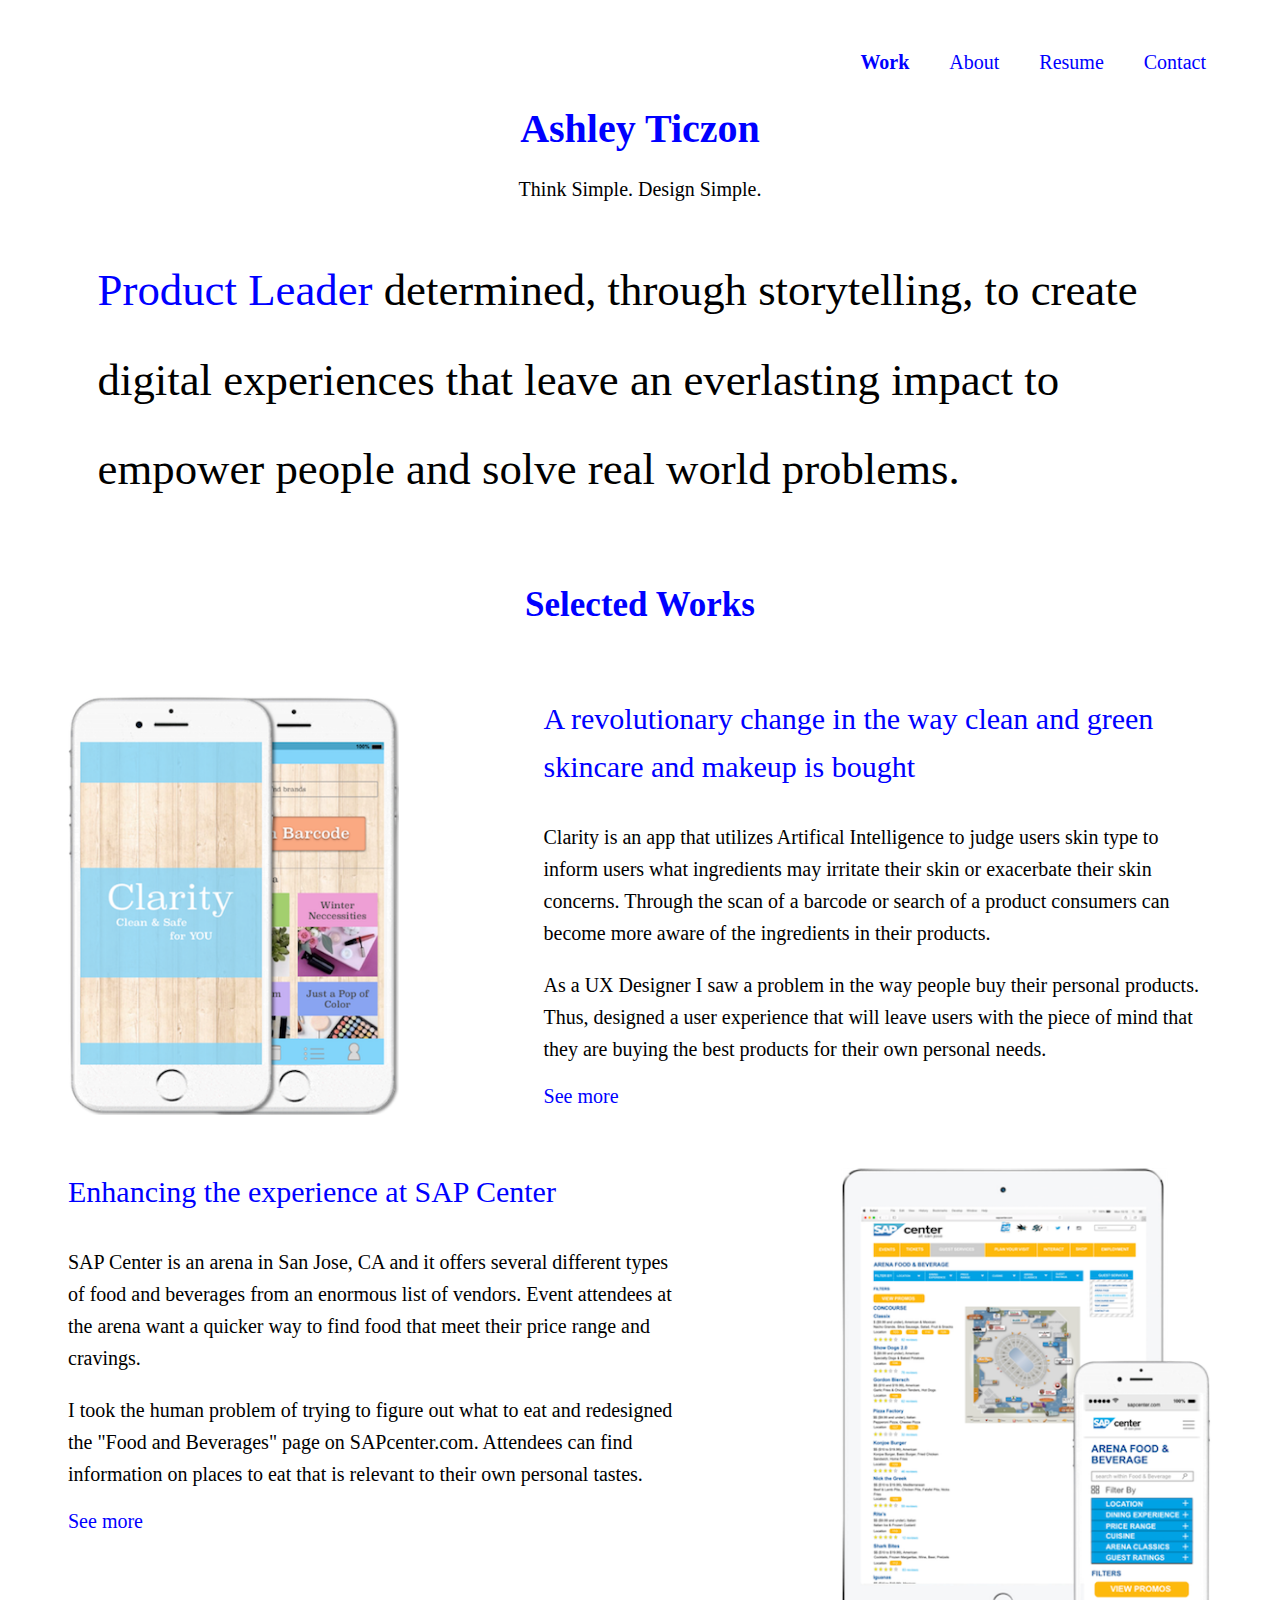
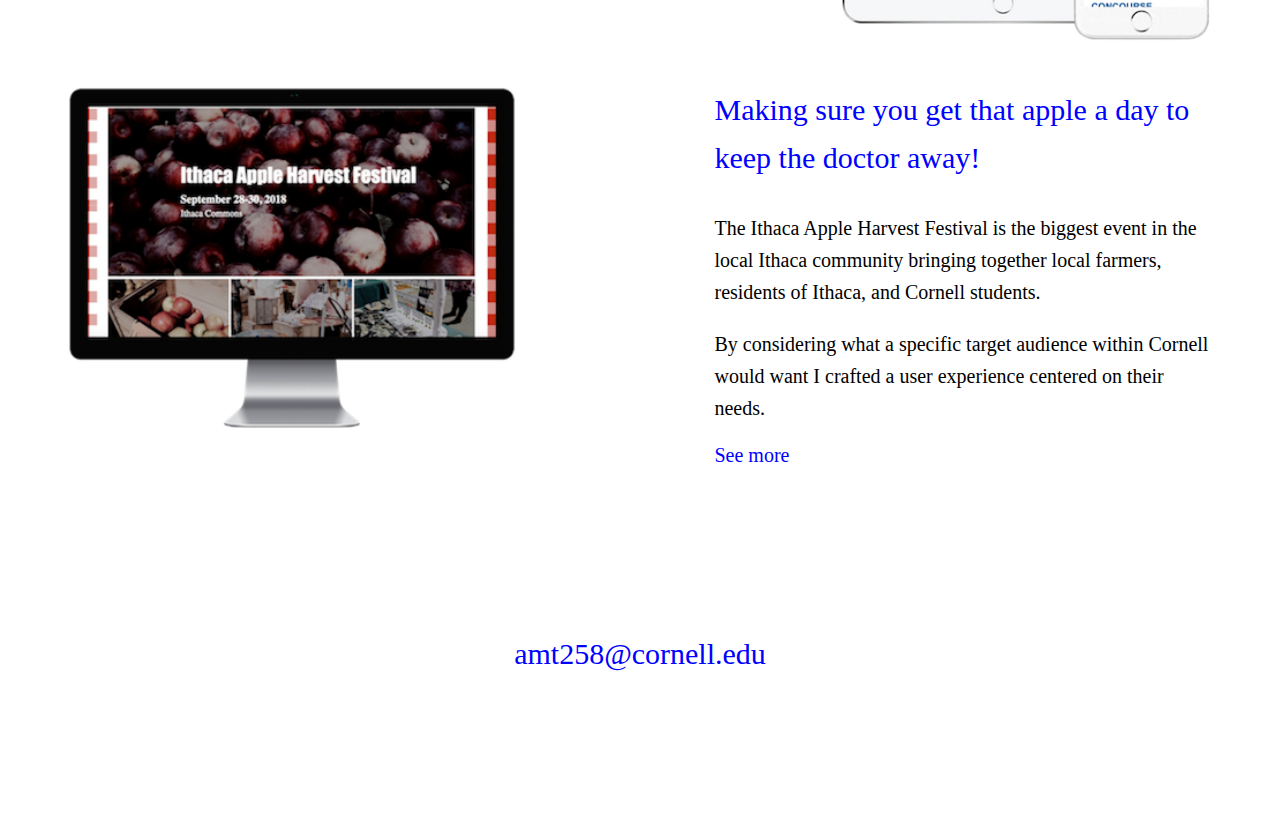
<file: index.html>
<!DOCTYPE html>
<html lang="en">
<head>
  <meta charset="UTF-8">
  <title>Ashley Ticzon</title>
  <meta name="viewport" content="width=device-width, initial-scale=1">
  <link rel="stylesheet" type="text/css" href="styles/all.css">
</head>
<body>
  <header>
        <nav>
          <ul>
            <li><a class="onpage" href="index.html">Work</a></li>
            <li><a href="about.html">About</a></li>
            <li><a href="resume.html">Resume</a></li>
            <li><a href="contact.html">Contact</a></li>
          </ul>
        </nav>
  </header>
  <div class="ashley">
    <h1>Ashley Ticzon</h1>
    <p class="think">Think Simple. Design Simple.</p>
  </div>

  <p class="uxdesign"><span class="emphasis">Product Leader</span>
    determined, through storytelling, to create digital experiences that leave an everlasting impact to
    empower people and solve real world problems.</p>

  <h2 class="emphasis selected">Selected Works</h2>

  <div class="projectlist">
    <div class="project-holder">
      <div class="home-img">
        <img src="images/clarityhome.png" alt="clarity iphone images">
      </div>
      <div class="middle"></div>
      <div class="home-descrip">

        <p class="project-title">A revolutionary change in the way clean and green skincare and makeup is bought</p>
        <p class="proj-descrip">Clarity is an app that utilizes Artifical Intelligence to judge users skin type to inform users
          what ingredients may irritate their skin or exacerbate their skin concerns. Through the scan
          of a barcode or search of a product consumers can become more aware of the ingredients in their products.</p>
        <p class="proj-descrip">As a UX Designer I saw a problem in the way people buy their personal products.
          Thus, designed a user experience that will leave users with the piece of mind that they are buying
          the best products for their own personal needs.</p>
        <a href="clarity.html" class="more"><p>See more</p></a>
      </div>

    </div>

    <div class="project-holder project-order">
      <div class="home-descrip">
       <!-- <p>
         <span class="project">Improving SAP Center</span>
          - Enhancing the experience of buying food at the arena
          <a href="sapcenter.html"><span class="more">More > </span></a>
       </p> -->
       <p class="project-title">Enhancing the experience at SAP Center</p>
       <p class="proj-descrip">SAP Center is an arena in San Jose, CA and it offers several different types of food and beverages from an
         enormous list of vendors. Event attendees at the arena want a quicker way to find food that meet their price range
         and cravings.</p>
       <p class="proj-descrip">I took the human problem of trying to figure out what to eat and redesigned the "Food and Beverages" page on SAPcenter.com. Attendees can find information on places
       to eat that is relevant to their own personal tastes.</p>
       <a href="sapcenter.html" class="more"><p>See more</p></a>
     </div>
     <div class="middle"></div>
      <div class="home-img">
        <img src="images/sapphoneipad.png" alt="SAP Iphone & ipad home page">
      </div>
    </div>

    <div class="project-holder">
      <div class="home-img">
        <!-- <img src="images/festival.png" alt="Part of the Home page of Ithaca Apple Festival"> -->
        <!-- <img src="images/festival2.png" alt="Part of the Home page of Ithaca Apple Festival"> -->
        <img src="images/festival3.png" alt="Part of the Home page of Ithaca Apple Festival">
      </div>
      <div class="middle"></div>
      <div class="home-descrip">
        <!-- <p>
          <span class="project">Ithaca Apple Harvest Festival</span>
           - Redesigning of an existing website to meet users needs
           <a href="festival.html"><span class="more">More > </span></a>
           </p> -->
        <p class="project-title">Making sure you get that apple a day to keep the doctor away!</p>
        <p class="proj-descrip">The Ithaca Apple Harvest Festival is the biggest event in the local Ithaca community bringing together
             local farmers, residents of Ithaca, and Cornell students.</p>
        <p class="proj-descrip">By considering what a specific target audience within Cornell would want I crafted a user experience centered
              on their needs.</p>
        <a href="festival.html" class="more"><p>See more</p></a>
      </div>
    </div>

  </div>

  <p class="emailcenter"><a href="mailto:amt258@cornell.edu?subject=Mail%20from%20AshleyTiczon.com" class="email">amt258@cornell.edu</a></p>

  <!-- <footer>
    <div class="footerinfo">
    <p>Ashley Ticzon</p>
    <p><a href="mailto:amt258@cornell.edu" class="email">amt258@cornell.edu.</a></p>
    <div>
      <p>
        <span class="footernav">
          <a href="index.html">Work</a>
        </span>
        <span class="footernav">
          <a href="about.html">About</a>
        </span>
        <span class="footernav">
          <a href="resume.html">Resume</a>
        </span>
      <p>
    </div>
    </div>
  </footer> -->

  </body>
  </html>
</file>
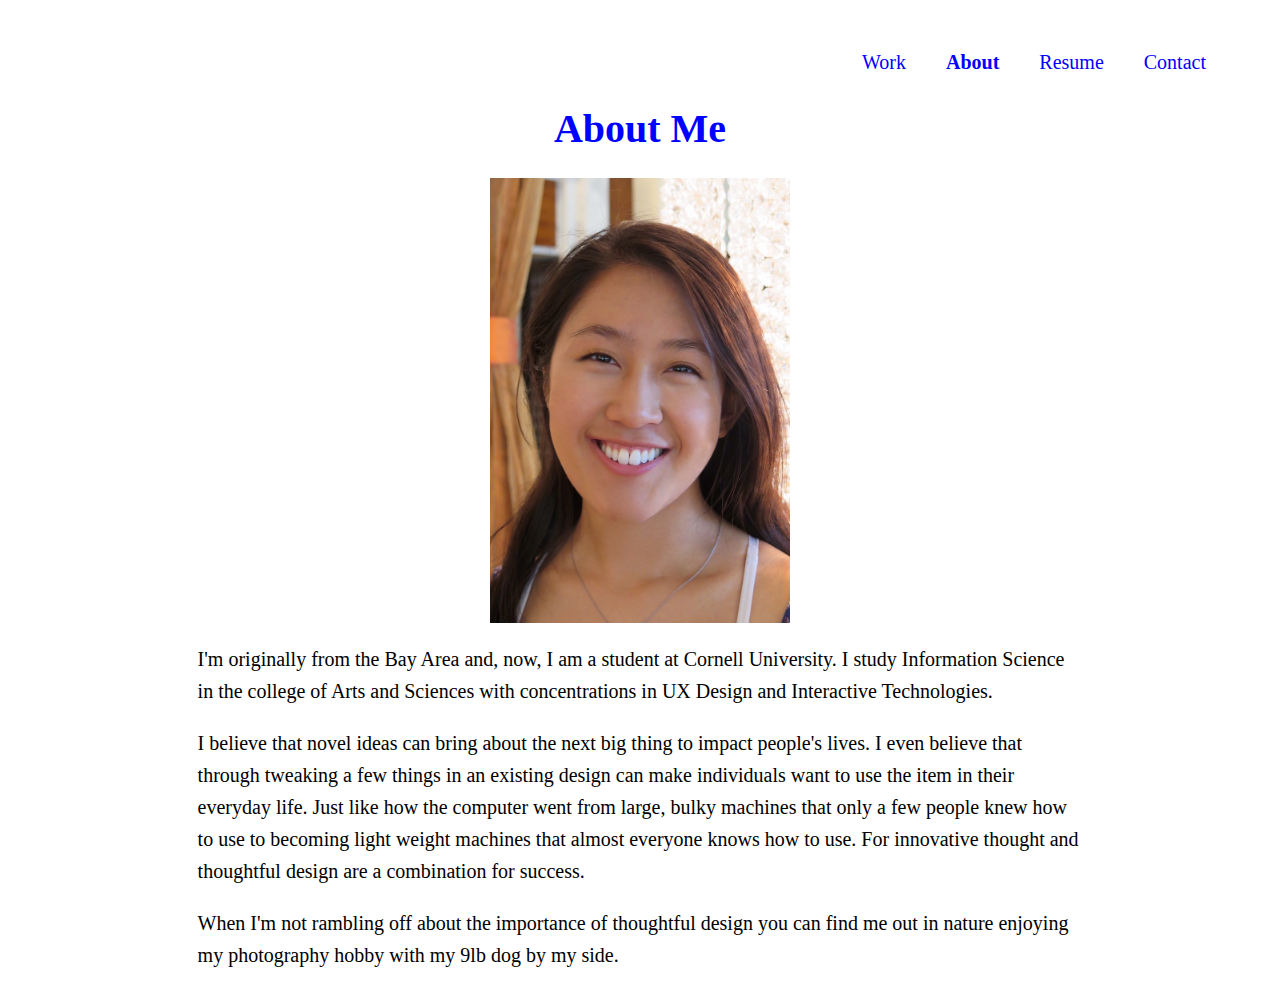
<file: about.html>
<!DOCTYPE html>
<html lang="en">
<head>
  <meta charset="UTF-8">
  <link rel="stylesheet" type="text/css" href="styles/all.css" media="all">
  <title>Ashley Ticzon</title>
</head>
<body>
  <header>
      <nav>
        <ul>
          <li><a href="index.html">Work</a></li>
          <li><a class="onpage" href="about.html">About</a></li>
          <li><a href="resume.html">Resume</a></li>
          <li><a href="contact.html">Contact</a></li>
        </ul>
      </nav>
  </header>

<h1>About Me</h1>
<img src="images/portrait.jpg" alt="bio photo" class="smaller imgcenter">
<div class="aboutcontainer">
  <p>I'm originally from the Bay Area and, now, I am a student at Cornell University. I study Information Science in the college
    of Arts and Sciences with concentrations in UX Design and Interactive Technologies.</p>
  <p>I believe that novel ideas can bring about the next big thing to impact people's lives. I even
  believe that through tweaking a few things in an existing design can make individuals want to use
  the item in their everyday life. Just like how the computer went from large, bulky machines that only a few people knew
  how to use to becoming light weight machines that almost everyone knows how to use. For innovative thought and thoughtful design are a combination for success.</p>
  <p>When I'm not rambling off about the importance of thoughtful design you can find me out in nature enjoying my photography
  hobby with my 9lb dog by my side.</p>
</div>
</body>
</html>
</file>
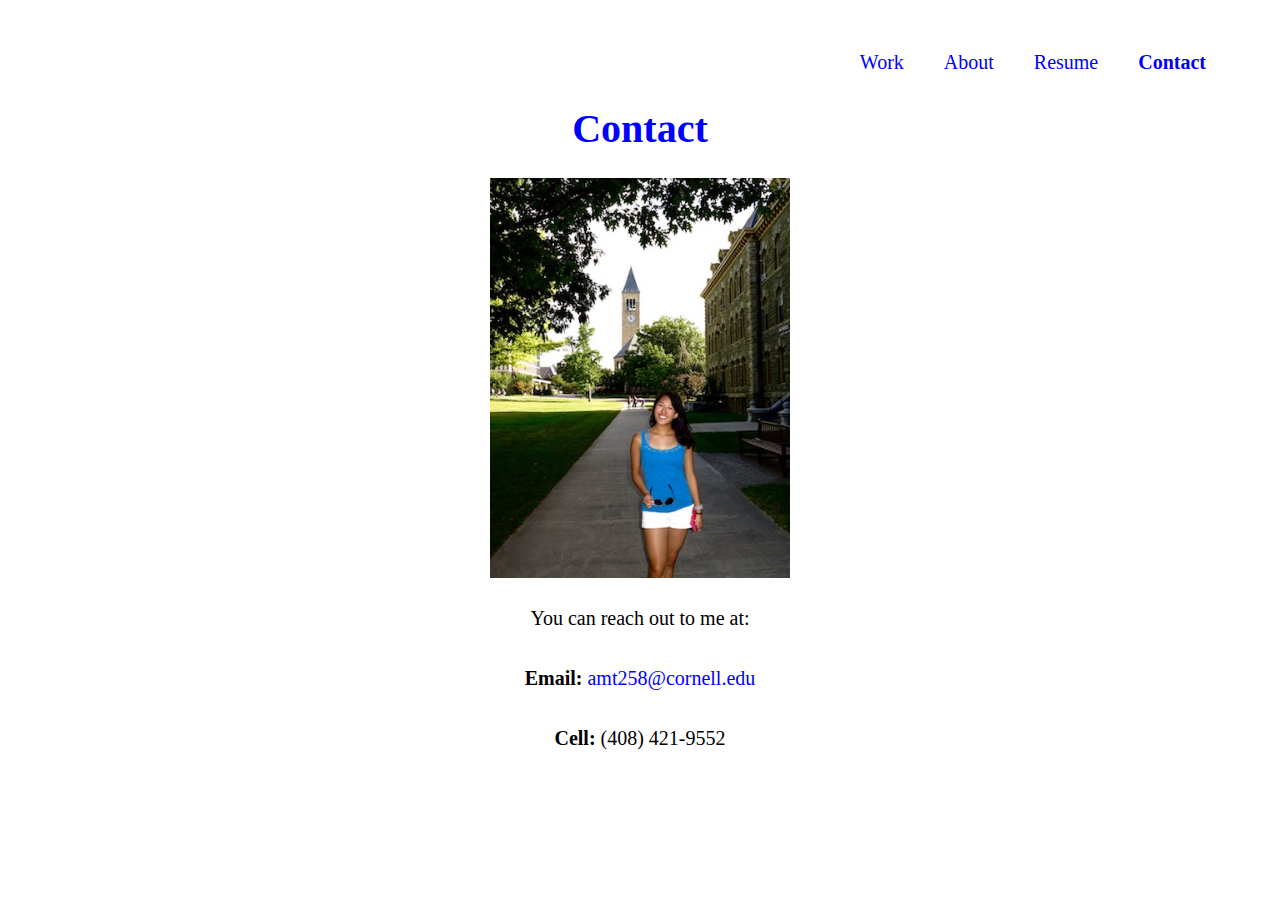
<file: contact.html>
<!DOCTYPE html>
<html lang="en">
<head>
  <meta charset="UTF-8">
  <title>Ashley Ticzon</title>
  <meta name="viewport" content="width=device-width, initial-scale=1">
  <link rel="stylesheet" type="text/css" href="styles/all.css">
</head>
<body>
  <header>
    <nav>
      <ul>
        <li><a href="index.html">Work</a></li>
        <li><a href="about.html">About</a></li>
        <li><a href="resume.html">Resume</a></li>
        <li><a class="onpage" href="contact.html">Contact</a></li>
      </ul>
    </nav>
  </header>

<h1>Contact</h1>
<img src="images/contact.jpg" alt="Ashley Ticzon in front of the Cornell clocktower" class="imgcenter smaller">
<div class="projcontainer contact-center">
  <p>You can reach out to me at: </p>
  <p><span class="bold">Email:</span> <a href="mailto:amt258@cornell.edu?subject=Mail%20from%20AshleyTiczon.com">amt258@cornell.edu</a></p>
  <p><span class="bold">Cell:</span> (408) 421-9552</p>
  <!-- <p><span class="bold">Address:</span>
    <span class="address-col">
    <div>Ashley Ticzon</div>
    <div>Cornell University</div>
    <div>Lyon Hall Room 410</div>
    <div>Ithaca, NY, USA 14853</div>
    </span>
  </p> -->
</div>


</body>
</html>
</file>
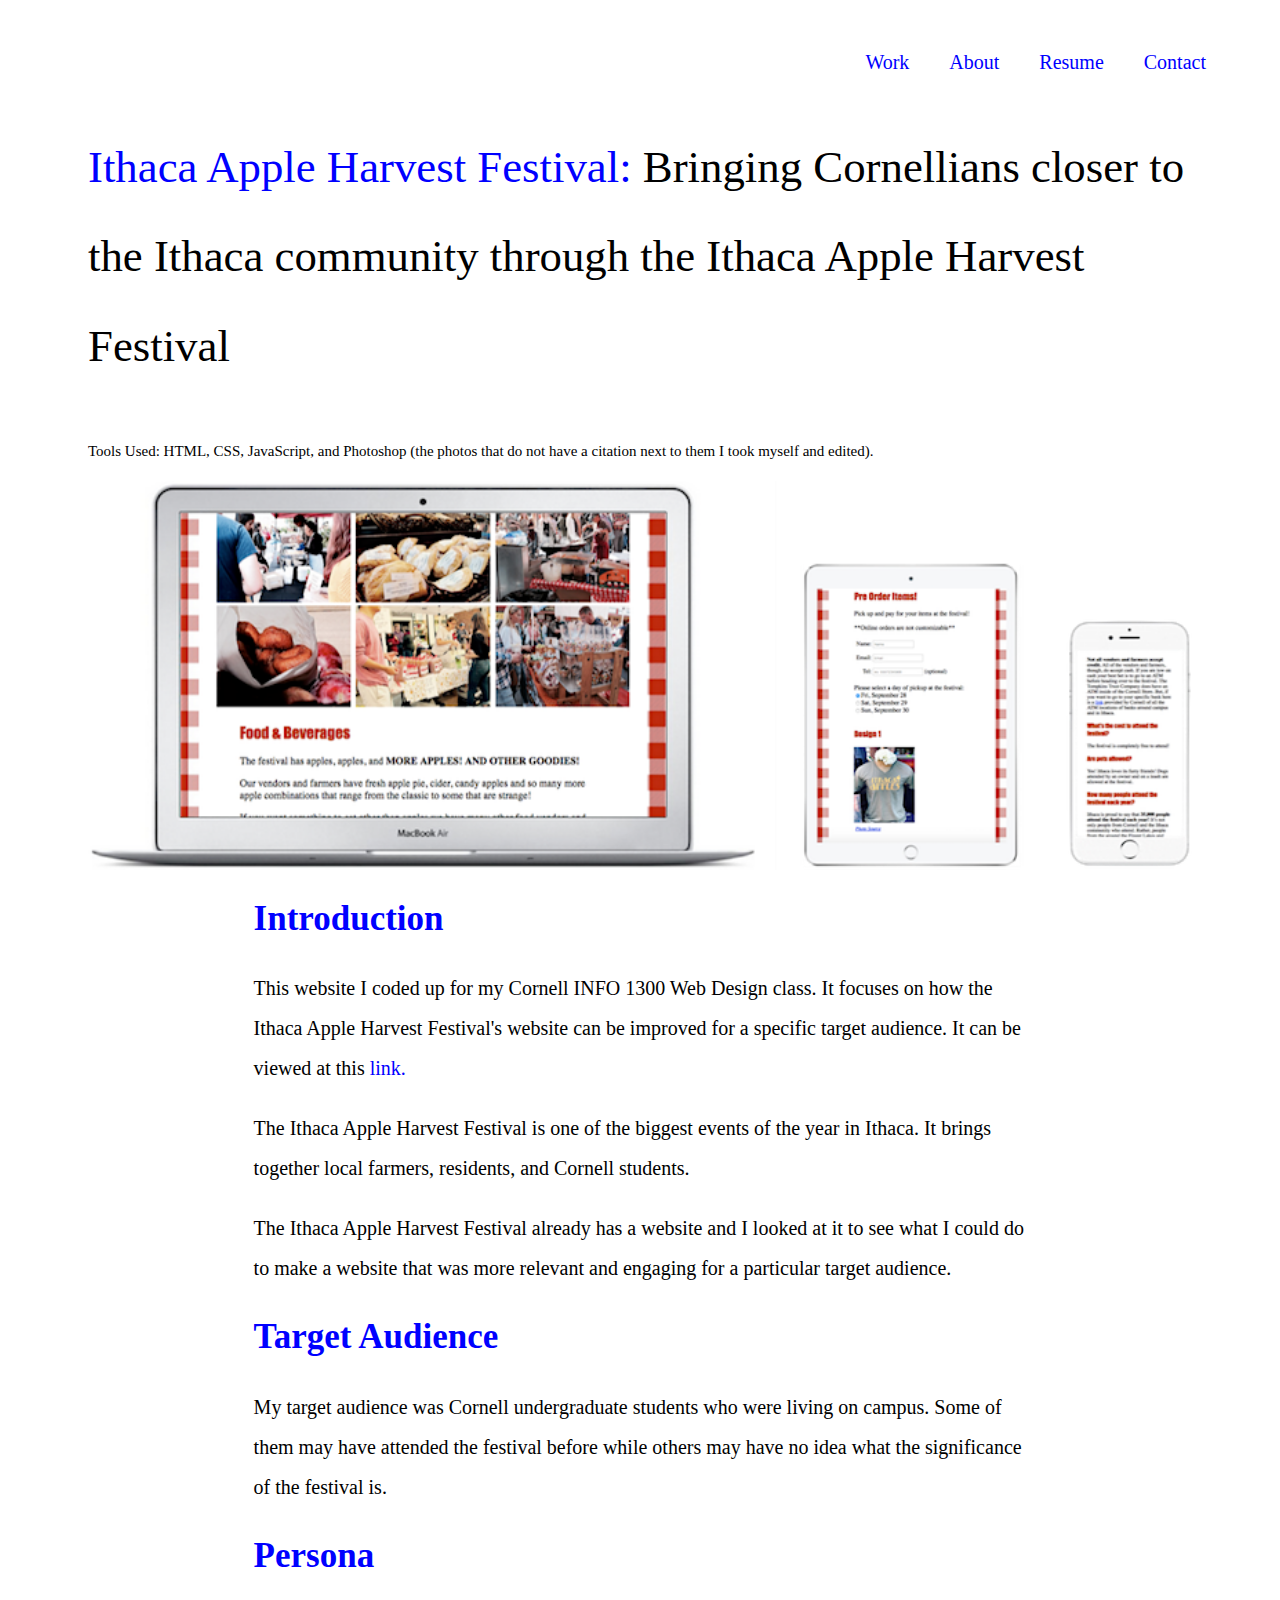
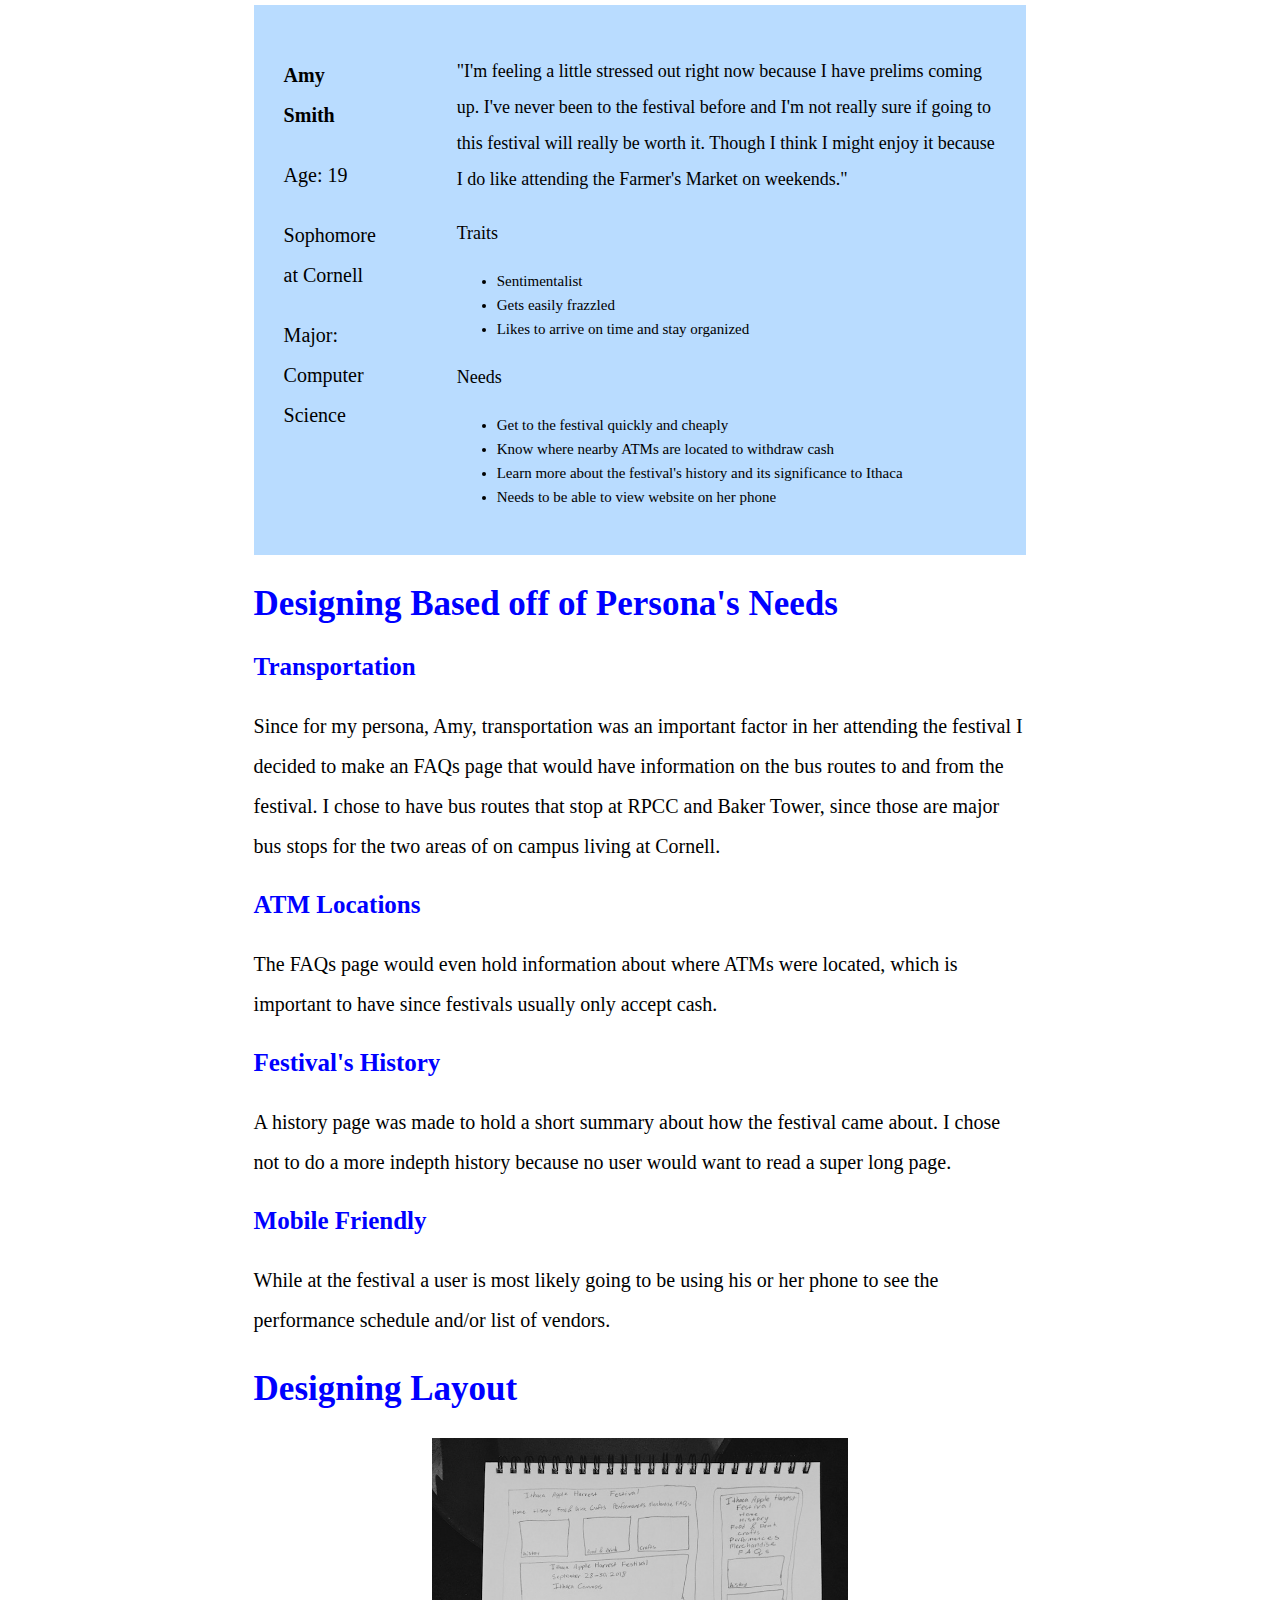
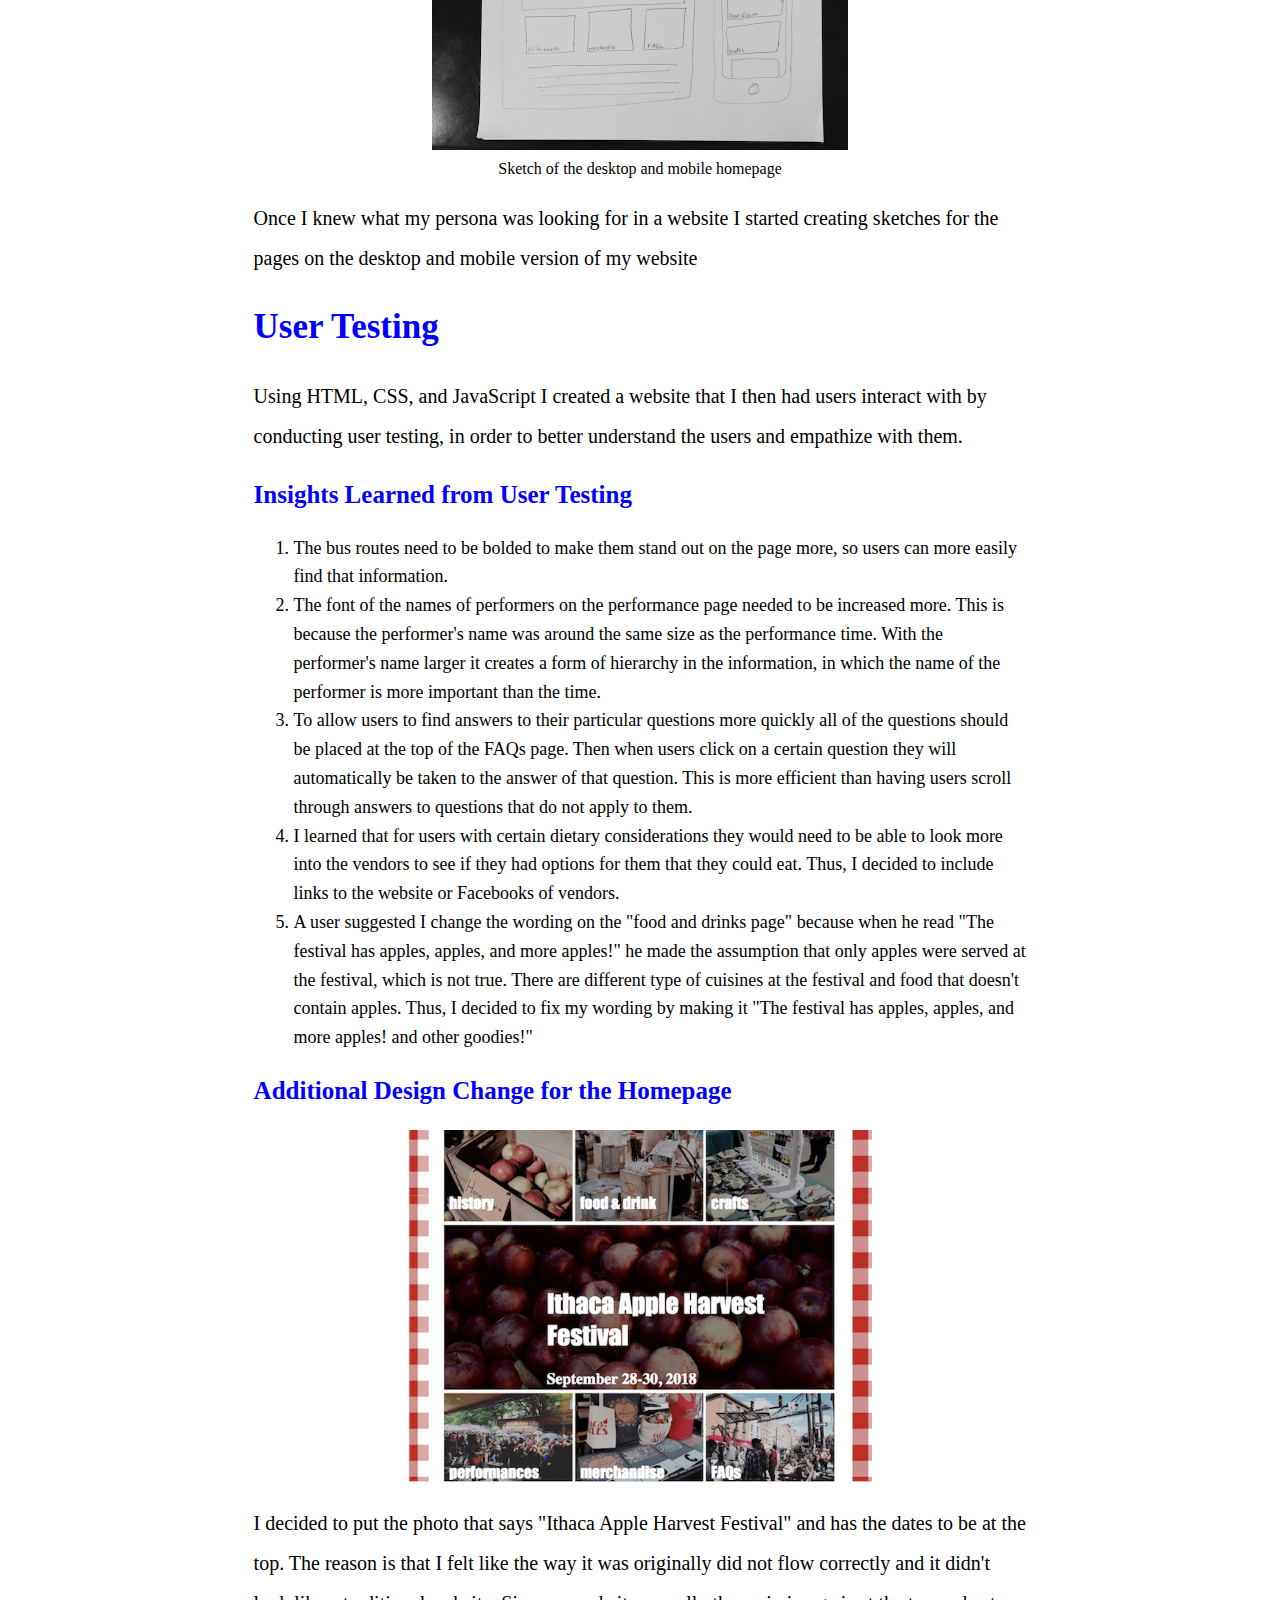
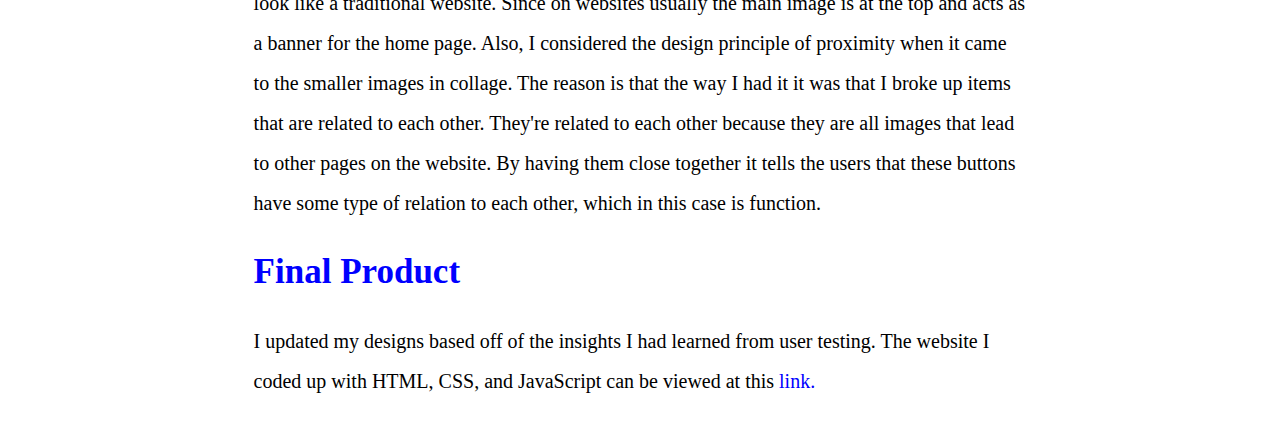
<file: festival.html>
<!DOCTYPE html>
<html lang="en">
<head>
  <meta charset="UTF-8">
  <title>Ashley Ticzon</title>
  <meta name="viewport" content="width=device-width, initial-scale=1">
  <link rel="stylesheet" type="text/css" href="styles/all.css">
</head>
<body>
  <header>
    <nav>
      <ul>
        <li><a href="index.html">Work</a></li>
        <li><a href="about.html">About</a></li>
        <li><a href="resume.html">Resume</a></li>
        <li><a href="contact.html">Contact</a></li>
      </ul>
    </nav>
  </header>

<div class="projcontainer">
  <p class="title-description"><span class="emphasis">Ithaca Apple Harvest Festival:</span> Bringing Cornellians closer to the Ithaca community through the Ithaca Apple Harvest Festival</p>
  <p class="tools">Tools Used: HTML, CSS, JavaScript, and Photoshop (the photos that do not have a citation next to them I took myself and edited).</p>

  <img src="images/festival-lander.png" alt="Photo of different pages on the Ithaca Apple Harvest Festival on devices" class="imgcenter">

  <div class="article">
    <h2>Introduction</h2>

    <p>This website I coded up for my Cornell INFO 1300 Web Design class. It focuses on how the Ithaca Apple Harvest Festival's website can be improved for a specific target audience. It can be viewed at this <a href="https://applefestform.herokuapp.com/index.html" target="_blank">link.</a></p>
    <p>The Ithaca Apple Harvest Festival is one of the biggest events of the year in Ithaca. It brings together local farmers, residents, and
      Cornell students.</p>
    <p>The Ithaca Apple Harvest Festival already has a website and I looked at it to see what I could do to make a website that was
      more relevant and engaging for a particular target audience.</p>

    <h2>Target Audience</h2>
    <p>My target audience was Cornell undergraduate students who were living on campus. Some of them may have attended the festival before
    while others may have no idea what the significance of the festival is.</p>

    <h2>Persona</h2>

    <div class="persona">
      <div class="persona-info">
      <p class="persona-name">Amy Smith</p>
      <p>Age: 19</p>
      <p>Sophomore at Cornell</p>
      <p>Major: Computer Science</p>
      </div>
      <div class="persona-middle"></div>
      <div class="needs">
        <p>"I'm feeling a little stressed out right now because I have prelims coming up. I've never been to the festival before and I'm not really sure if
          going to this festival will really be worth it. Though I think I might enjoy it because I do like attending
          the Farmer's Market on weekends."</p>
          <p>Traits</p>
          <ul>
            <li>Sentimentalist</li>
            <li>Gets easily frazzled</li>
            <li>Likes to arrive on time and stay organized</li>
          </ul>
        <p>Needs</p>
          <ul>
            <li>Get to the festival quickly and cheaply</li>
            <li>Know where nearby ATMs are located to withdraw cash</li>
            <li>Learn more about the festival's history and its significance to Ithaca</li>
            <li>Needs to be able to view website on her phone</li>
          </ul>
      </div>
    </div>

    <h2>Designing Based off of Persona's Needs</h2>
    <h3>Transportation</h3>
    <p>Since for my persona, Amy, transportation was an important factor in her attending the festival I decided to make an FAQs page that would have information on the bus routes to and from the festival. I chose to
    have bus routes that stop at RPCC and Baker Tower, since those are major bus stops for the two areas of on campus living at Cornell.</p>
    <h3>ATM Locations</h3>
    <p>The FAQs page would even hold information about where ATMs were located, which is important to have since festivals usually only accept cash.</p>
    <h3>Festival's History</h3>
    <p>A history page was made to hold a short summary about how the festival came about.
    I chose not to do a more indepth history because no user would want to read a super long page.</p>
    <h3>Mobile Friendly</h3>
    <p>While at the festival a user is most likely going to be using his or her phone to see the performance schedule
    and/or list of vendors.</p>

    <h2>Designing Layout</h2>
    <figure>
      <img src="images/festivalsketch.jpg" alt="Sketch of the homepage" class="imgcenter img60">
      <figcaption> Sketch of the desktop and mobile homepage</figcaption>
    </figure>

    <p>Once I knew what my persona was looking for in a website I started creating sketches for the pages on the desktop and mobile version of my website</p>

    <h2>User Testing</h2>
    <p>Using HTML, CSS, and JavaScript I created a website that I then had users interact with by conducting user testing, in order
      to better understand the users and empathize with them.</p>
    <h3>Insights Learned from User Testing</h3>
    <ol>
      <li>The bus routes need to be bolded to make them stand out on the page more, so users can more easily find that information.</li>
      <li>The font of the names of performers on the performance page needed to be increased more.
        This is because the performer's name was around the same size as the performance time.
        With the performer's name larger it creates a form of hierarchy in the information, in which the name of the performer is more important
        than the time.</li>
      <li>To allow users to find answers to their particular questions more quickly all of the questions should be placed at the top of the FAQs page. Then when
        users click on a certain question they will automatically be taken to the answer of that question. This is more efficient than having users scroll through answers
      to questions that do not apply to them.</li>
      <li>I learned that for users with certain dietary considerations they would need to be able to look more into the vendors to see if they had options for them
        that they could eat. Thus, I decided to include links to the website or Facebooks of vendors.</li>
      <li>A user suggested I change the wording on the "food and drinks page" because when he read "The festival has apples, apples, and more apples!" he made the
          assumption that only apples were served at the festival, which is not true. There are different type of cuisines at the festival and food that doesn't contain
          apples. Thus, I decided to fix my wording by making it "The festival has apples, apples, and more apples! and other goodies!"
    </ol>
    <h3>Additional Design Change for the Homepage</h3>
    <img src="images/festival-homeorig.png" alt="What the home page of the Ithaca Apple Festival looked like before" class="imgcenter img60">
    <p>I decided to put the photo that says "Ithaca Apple Harvest Festival" and has the dates to be at the top. The reason is that I felt like the way it was originally did not flow correctly and it didn't look like a traditional website. Since on websites usually the main image is at the top and acts as a banner for the home page.
      Also, I considered the design principle of proximity when it came to the smaller images in collage. The reason is that the way I had it it was that I broke up items that are related to each other. They're related to each other because they are all images that lead to other pages on the website. By having them close together it tells the users that these buttons have some type of relation to each other, which in this case is function.</p>

    <h2>Final Product</h2>
    <p>I updated my designs based off of the insights I had learned from user testing.
    The website I coded up with HTML, CSS, and JavaScript can be viewed at this <a href="https://applefestform.herokuapp.com/index.html" target="_blank">link.</a></p>
  </div>
</div>
</body>
</html>
</file>
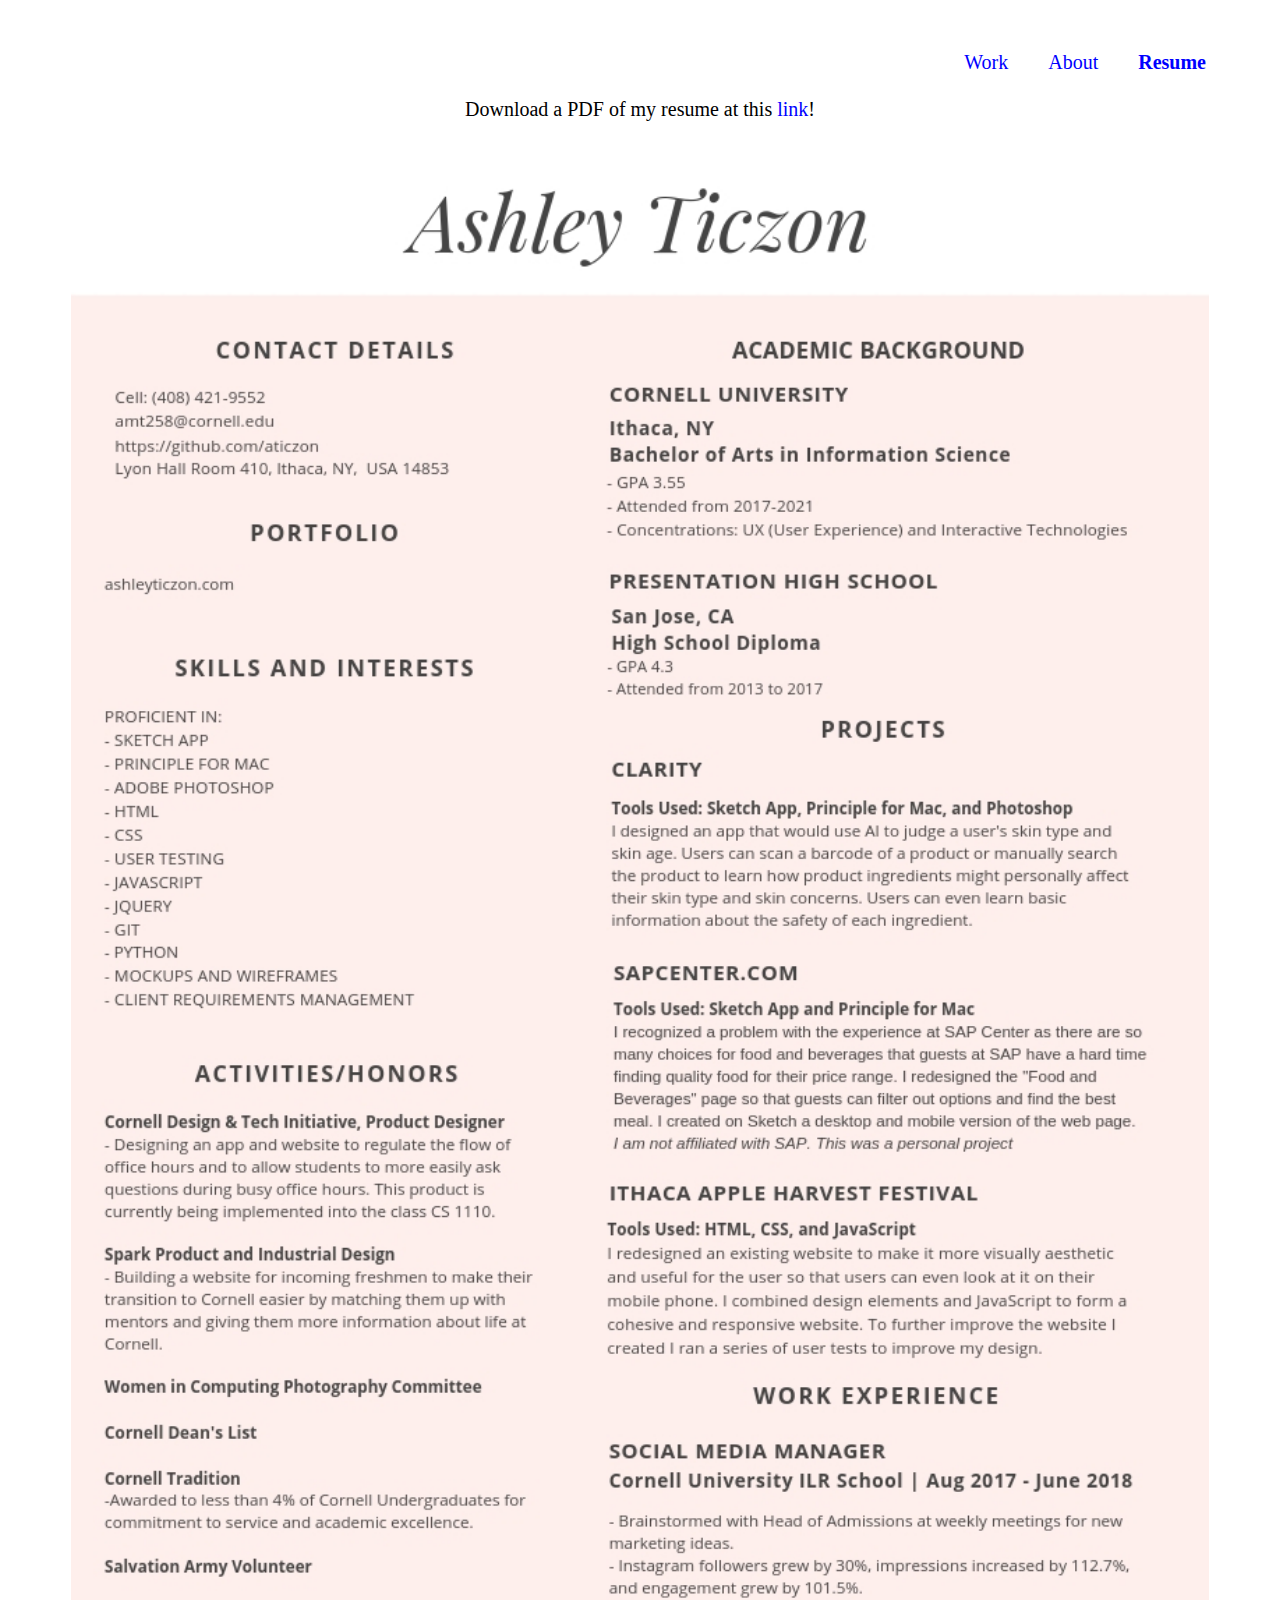
<file: resume.html>
<!DOCTYPE html>
<html lang="en">
<head>
  <meta charset="UTF-8">
  <title>Ashley Ticzon</title>
  <meta name="viewport" content="width=device-width, initial-scale=1">
  <link rel="stylesheet" type="text/css" href="styles/all.css">
</head>
<body>
  <header>
    <nav>
      <ul>
        <li><a href="index.html">Work</a></li>
        <li><a href="about.html">About</a></li>
        <li><a class="onpage" href="resume.html">Resume</a></li>
      </ul>
    </nav>
  </header>

<!-- <img src="images/resume.png" alt="Ashley Ticzon's resume" class="resume"> -->


<p class="download-resume">Download a PDF of my resume at this <a href="pdf/ashleyticzon-resume.pdf" download>link</a>!</p>

<img src="images/resume.jpg" alt="Ashley Ticzon's resume" class="resume">

</body>
</html>
</file>
<file: styles/all.css>
@font-face{
  /* font-family: 'Playfair';
  src: url(../fonts/Playfair_Display/PlayfairDisplay-Regular.ttf); */
  /* font-family: 'Raleway';
  src: url(../fonts/Raleway/Raleway-Regular.ttf); */
  font-family: 'Libre';
  src: url(../fonts/Libre_Baskerville/LibreBaskerville-Regular.ttf);
  font-family: 'Montserrat';
  src: url(../fonts/Montserrat-Regular.ttf);
  font-family: 'Montserrat Bold';
  src: url(../fonts/Montserrat-Bold.ttf);
  font-family: 'Montserrat Italic';
  src: url(../fonts/Montserrat-Italic.ttf);
}

/* General Styling */

body{
  color: black;
  font-family: 'Montserrat';
  font-size: 100%;
}


a{
  text-decoration: none;
  color: #00f;
}

h1{
  font-family: 'Libre';
  text-align: center;
  font-size: 40px;
  color: #00f;
}

strong{
  font-family: 'Monteserrat Bold';
}

em{
  font-family: 'Montserrat Italic';
}

img{
  width: 100%;
}

li{
  line-height: 1.6em;
}

.expimg{
  width: 100%;
}

.home-img{
  width: 100%;
}

.ashley{
  text-align: center;
  font-size: 18px;
}

.think{
  margin-top: 5px;
}

#name, .email{
  text-decoration: none;
}

figcaption{
  text-align: center;
  margin: 10px auto;
}

/* Navigation */
nav {
  list-style-type: none;
  text-align: right;
  margin-top: 3em;
  margin-right: 3em;
}

nav ul li{
  display: inline;
  padding: 18px;
}

nav ul li a {
  text-decoration: none;
  color: #31393C;
  color: #00f;
  font-size: 20px;
  text-align: right;
}

nav a:hover{
  border-bottom: 4px solid #00f;
}


.navigation{
  position: relative;
  float: right;
}

.emphasis{
  color: #00f;
  font-family: 'Libre';
}


.project, .more{
  color: #00f;
  font-family: 'Libre';
  font-size: 18px;
}

.more{
  text-decoration: none;
}

.project-holder{
  margin-bottom: 40px;
}

.project-holder, .persona, .row{
  display: flex;
  flex-direction: row;
}

.project-space{
  margin-bottom: 200px;
}

.bold{
  font-weight: bold;
}

.clean{
  color: #2e7d32;
}

.moderate{
  color: #ff8f00;
}

.highrisk{
  color: #dd2c00;
}

.onpage{
  font-weight: bold;
}


/* Work Page */
.uxdesign{
  margin-right: 2em;
  margin-left: 2em;
  font-size: 2.8em;
   line-height: 2em;
}

.selected{
  text-align: center;
  margin-top: 70px;
  margin-bottom: 70px;
}

.home-descrip{
  /* margin-top: auto;
  margin-bottom: auto; */
  font-size: 25px;
}

.projectlist{
  margin-left: 60px;
  margin-right: 60px;
  margin-bottom: 150px;
}

.middle{
  width: 500px;
}

.project-title{
  color: #00f;
  font-family: 'Libre';
  font-size: 30px;
  margin-top: 0px;
  line-height: 1.6em;

}

.proj-descrip{
  font-family: 'Montserrat';
  font-size: 20px;
  line-height: 1.6em;
}

.email{
  font-size: 30px;
}

.home-img{
  flex-grow: 3;
}

.home-descrip{
  flex-grow: 1;
}

.emailcenter{
  text-align: center;
  margin-top: 100px;
  margin-bottom: 150px;
}

/* Project Styling */
.projcontainer, .aboutcontainer{
  margin-right: 5em;
  margin-left: 5em;
}

.aboutcontainer{
  line-height: 2em;
  width: 70%;
  margin-left: auto;
  margin-right: auto;
}

.article{
  width: 70%;
  margin-left: auto;
  margin-right: auto;
}

.contact-center{
  display: block;
  margin-right: auto;
  margin-left: auto;
}

.title-description{
  font-size: 2.8em;
  font-family: 'Libre';
  line-height: 2em;
}

.imgcenter{
  display: block;
  margin-right: auto;
  margin-left: auto;
}

h2, h3, h4{
  color: #00f;
  font-family: 'Libre';
}

h2{
  font-size: 35px;
}

h3{
  font-size: 25px;
}

h4{
  font-size: 20px;
}

p{
  font-size: 20px;
}

li{
  font-size: 18px;
}

blockquote{
  line-height: 2em;
  font-size: 20px;

}

.rowcenter{
  width: 100%;
  margin-right: auto;
  margin-left: auto;
  justify-content: center;
}

.rowcenter img{
  margin: 10px
}

.tools{
  font-size: 15px;
}

.projcontainer p{
  line-height: 2em;
}

/* Persona */
.persona-middle{
  width: 300px;
}
.persona-info p{
  font-size: 25px;
  font-size: 20px;
}

.persona-name{
  font-weight: bold;
  margin-bottom: 0;
  font-size: 25px;
}


.needs p{
  font-size: 18px;
}

.needs li{
  font-size: 15px;
}

.persona{
  padding: 30px 30px;
  background-color: #b9dcff;
}

.persona-col{
  flex-direction: column;
}

/* about */
.smaller{
  width: 300px;
}

/* gifs */
.gifs, .wireframes{
  width: 30%;
}


/* Resume Page */

.resume{
  width: 90%;
  display: block;
  margin: 5px auto;
}

.download-resume{
  text-align: center;
}

/* Clarity */
.userflow, .img80{
  width: 80%;
}

.img60{
  width: 60%;
}

.img40{
  width: 40%;
}

.img100{
  width: 100%;
}

.clarity_decrease{
  width: 80%;
}

/* SAP */
.sapgif{
  margin-bottom: 20px;
}

.img30{
  width: 30%;
}

.sapmargin{
  margin-left: 2em;
  margin-right: 2em;
}
/* Contact Page */
.contact-center{
  text-align: center;
}


/* hidden content */
.desktophide{
  visibility: hidden;
}



/* ipad 900 to 599 */
/* @media screen and (max-width: 900px){

} */


/* mobile 600px and under */
@media screen and (max-width: 600px){
nav{
  text-align: center;
  margin: 0;
}

nav ul{
  padding-left: 0;
}

nav ul li{
  padding: 0;
  display: block;
  margin-top: 10px;
}

img{
  width: 100%;
}

.gifs{
  width: 100%;
}

.wireframes{
  width: 100%;
}

/* Work(home) page */
.uxdesign{
  font-size: 1.8em;
  margin-left: 10px;
  margin-right: 10px;
  line-height: 1.6em;
}

.selected{
  margin-top: 10px;
  margin-bottom: 20px;
}

.projectlist{
  margin-right: 10px;
  margin-left: 10px;
}

.project-holder{
  flex-direction: column;
  margin-bottom: 20px;
}

.project-title{
  font-size: 25px;
  line-height: 1.6em;
}

.proj-descrip{
  font-size: 20px;
  line-height: 1.6em;
}

.project-order{
  flex-direction: column-reverse;
}


/* project pages */
.projcontainer{
  margin-left: 10px;
  margin-right: 10px;
}

.article, .aboutcontainer{
  width: 95%;
  margin-right: 1em;
  margin-left: 1em;
}

.title-description{
  font-size: 2em;
}

h2{
  font-size: 30px;
}

h3{
  font-size: 20px;
}

h4{
  font-size: 19px;
}

.row{
  flex-direction: column;
}

/* persona */
.persona, .persona-col {
  flex-direction: column;
}
/*
about */
.aboutcontainer{
  margin-left: 10px;
  margin-right: 10px;
}

/* Clarity*/
.userflow, .img80{
  width: 100%;
}
/*
Image size changes */

.img60, .expimg, .img40{
  width: 100%;
}

.rowcenter img{
  margin: 5px 0px;
}

/* hidden content */
.desktophide{
  visibility: visible;
  margin-top: 5px;
}

.mobilehide{
  visibility: hidden;
}

}
</file>
